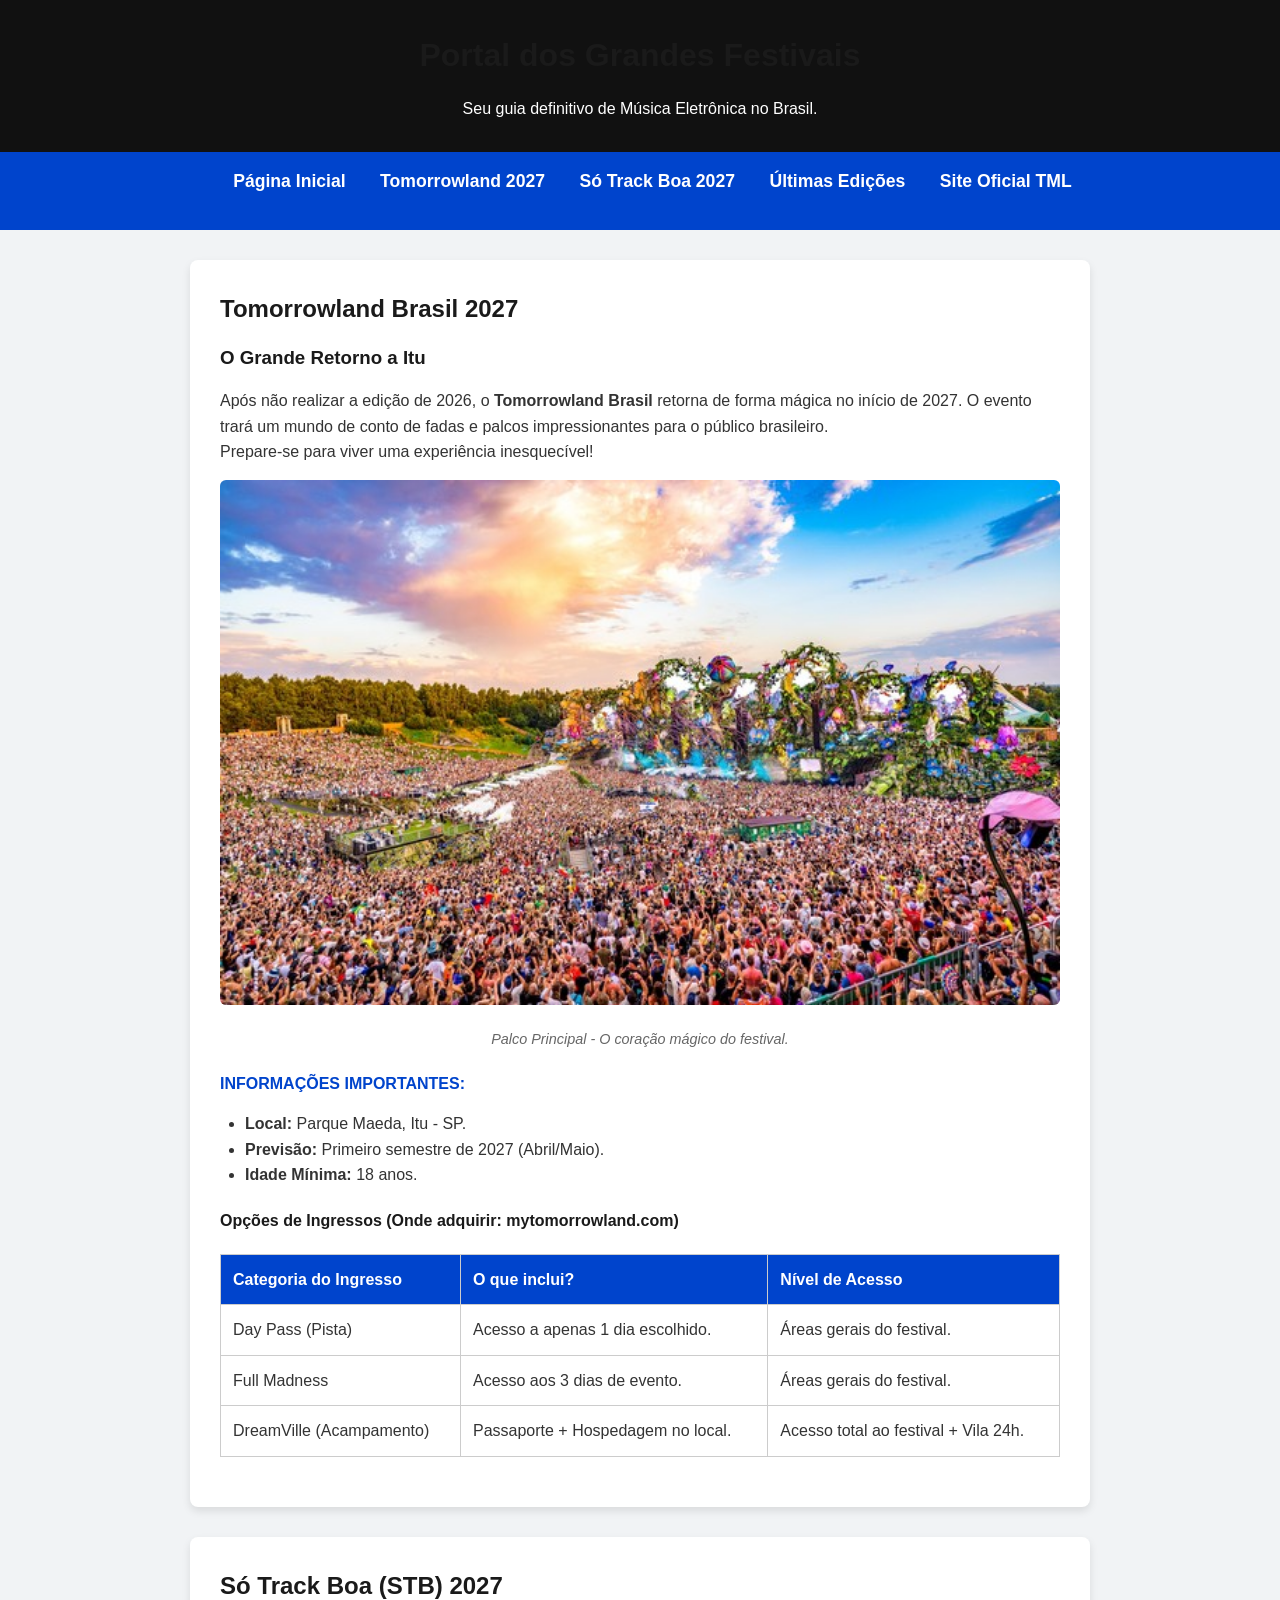
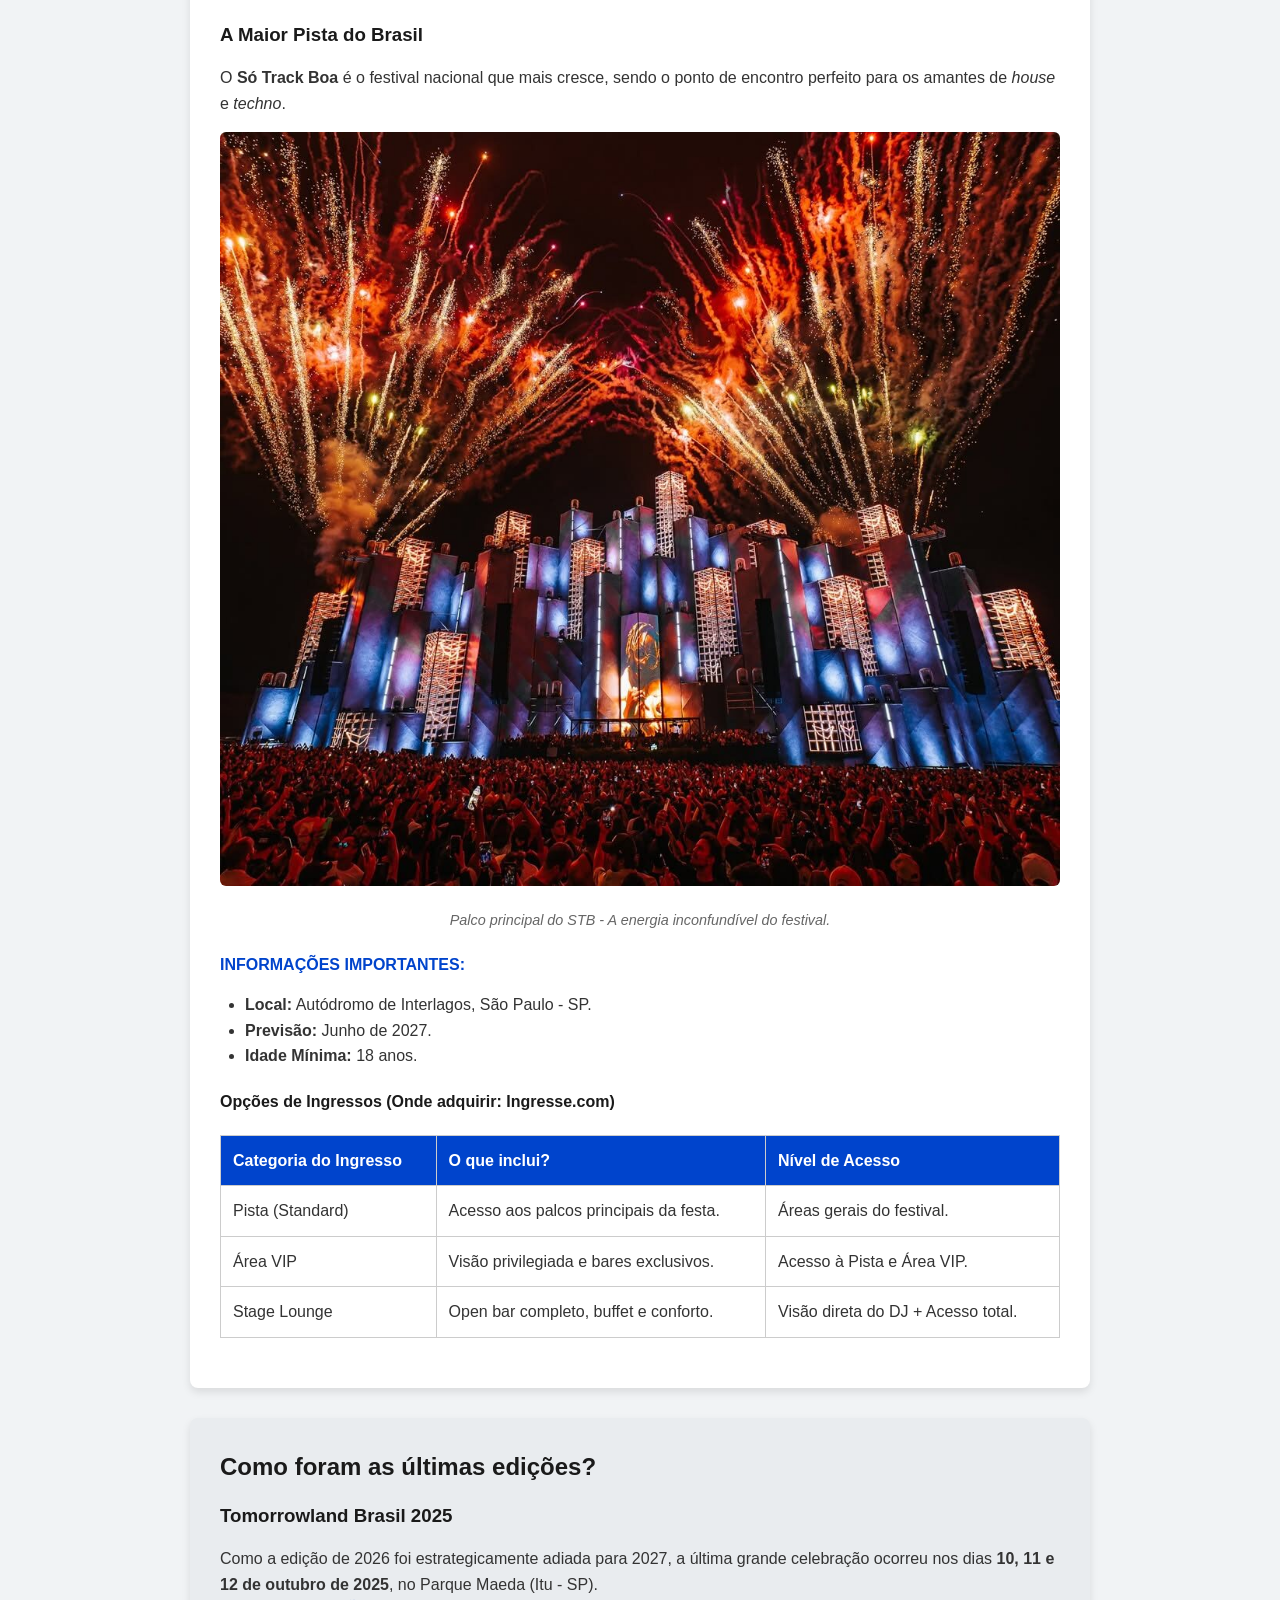
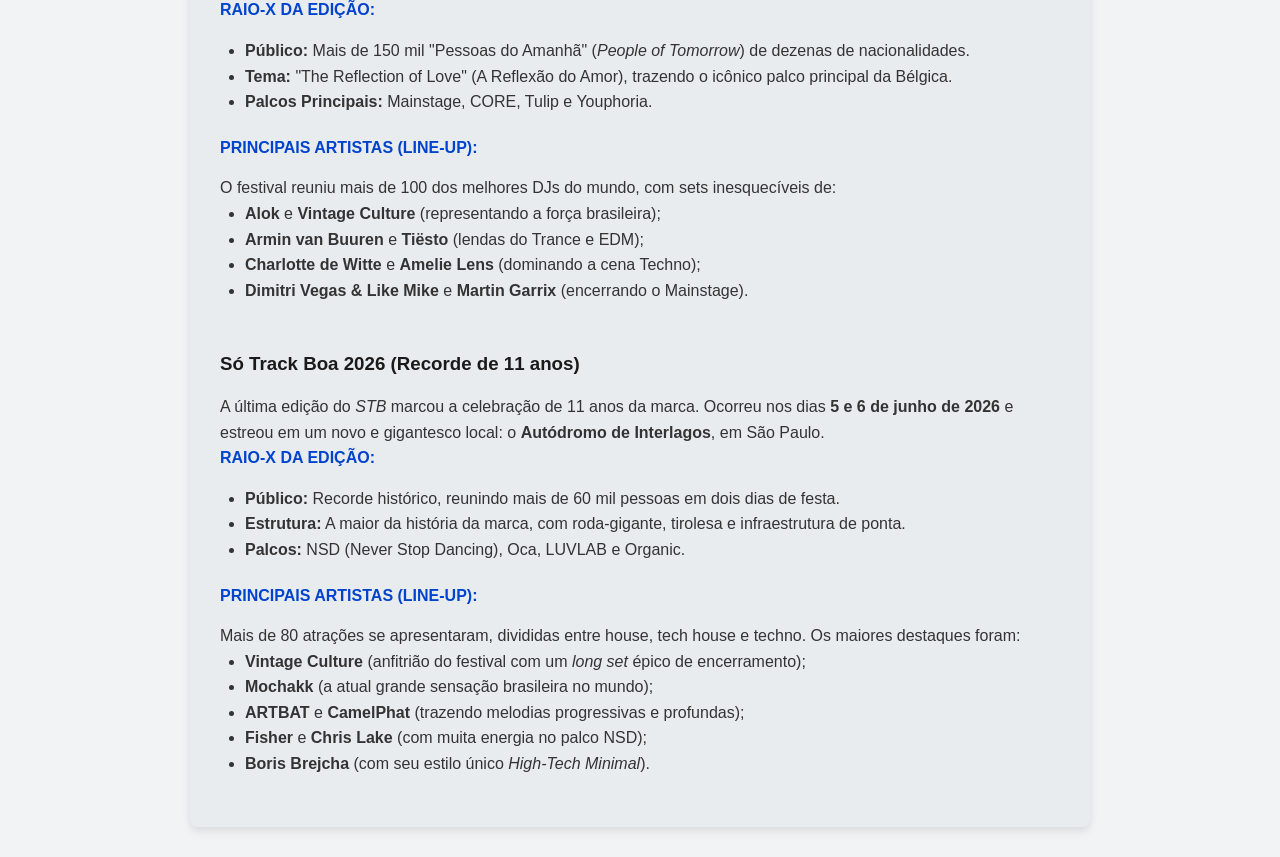
<file: trabalho-final-front-end-1/index.html>
<!DOCTYPE html>
<html lang="pt-BR">
<head>
    <meta charset="UTF-8">
    <meta name="viewport" content="width=device-width, initial-scale=1.0">
    <title>Guia de Festivais: Tomorrowland & Só Track Boa</title>
    <link rel="stylesheet" href="style.css">
</head>
<body>
    <header>
        <h1>Portal dos Grandes Festivais</h1>
        <p>Seu guia definitivo de Música Eletrônica no Brasil.</p>
    </header>

    <nav>
        <ul>
            <!-- Link Interno -->
            <li><a href="index.html">Página Inicial</a></li> 
            <!-- Links Âncora -->
            <li><a href="#tomorrowland-2027">Tomorrowland 2027</a></li>
            <li><a href="#stb-2027">Só Track Boa 2027</a></li>
            <li><a href="#ultimas-edicoes">Últimas Edições</a></li>
            <!-- Link Externo -->
            <li><a href="https://www.tomorrowlandbrasil.com" target="_blank">Site Oficial TML</a></li> 
        </ul>
    </nav>

    <main>
        <!-- SEÇÃO TOMORROWLAND 2027 -->
        <section id="tomorrowland-2027">
            <h2>Tomorrowland Brasil 2027</h2>
            <article>
                <h3>O Grande Retorno a Itu</h3>
                <p>Após não realizar a edição de 2026, o <strong>Tomorrowland Brasil</strong> retorna de forma mágica no início de 2027. O evento trará um mundo de conto de fadas e palcos impressionantes para o público brasileiro.<br>Prepare-se para viver uma experiência inesquecível!</p>
                
                <!-- Figura com Legenda Obrigatória -->
                <figure>
                    <img src="imagens/tomorrowland.jpg" alt="Multidão no palco principal do Tomorrowland Brasil">
                    <figcaption>Palco Principal - O coração mágico do festival.</figcaption>
                </figure>

                <h4 class="destaque">Informações Importantes:</h4>
                <ul>
                    <li><strong>Local:</strong> Parque Maeda, Itu - SP.</li>
                    <li><strong>Previsão:</strong> Primeiro semestre de 2027 (Abril/Maio).</li>
                    <li><strong>Idade Mínima:</strong> 18 anos.</li>
                </ul>

                <h4>Opções de Ingressos (Onde adquirir: mytomorrowland.com)</h4>
                <table>
                    <thead>
                        <tr>
                            <th>Categoria do Ingresso</th>
                            <th>O que inclui?</th>
                            <th>Nível de Acesso</th>
                        </tr>
                    </thead>
                    <tbody>
                        <tr>
                            <td>Day Pass (Pista)</td>
                            <td>Acesso a apenas 1 dia escolhido.</td>
                            <td>Áreas gerais do festival.</td>
                        </tr>
                        <tr>
                            <td>Full Madness</td>
                            <td>Acesso aos 3 dias de evento.</td>
                            <td>Áreas gerais do festival.</td>
                        </tr>
                        <tr>
                            <td>DreamVille (Acampamento)</td>
                            <td>Passaporte + Hospedagem no local.</td>
                            <td>Acesso total ao festival + Vila 24h.</td>
                        </tr>
                    </tbody>
                </table>
            </article>
        </section>

       <!-- SEÇÃO SÓ TRACK BOA 2027 -->
        <section id="stb-2027">
            <h2>Só Track Boa (STB) 2027</h2>
            <article>
                <h3>A Maior Pista do Brasil</h3>
                <p>O <strong>Só Track Boa</strong> é o festival nacional que mais cresce, sendo o ponto de encontro perfeito para os amantes de <em>house</em> e <em>techno</em>.</p>
                
                <!-- Figura com Legenda para manter o padrão -->
                <figure>
                    <img src="imagens/stb.jpg" alt="Apresentação noturna no Só Track Boa">
                    <figcaption>Palco principal do STB - A energia inconfundível do festival.</figcaption>
                </figure>

                <h4 class="destaque">Informações Importantes:</h4>
                <ul>
                    <li><strong>Local:</strong> Autódromo de Interlagos, São Paulo - SP.</li>
                    <li><strong>Previsão:</strong> Junho de 2027.</li>
                    <li><strong>Idade Mínima:</strong> 18 anos.</li>
                </ul>

                <h4>Opções de Ingressos (Onde adquirir: Ingresse.com)</h4>
                <table>
                    <thead>
                        <tr>
                            <th>Categoria do Ingresso</th>
                            <th>O que inclui?</th>
                            <th>Nível de Acesso</th>
                        </tr>
                    </thead>
                    <tbody>
                        <tr>
                            <td>Pista (Standard)</td>
                            <td>Acesso aos palcos principais da festa.</td>
                            <td>Áreas gerais do festival.</td>
                        </tr>
                        <tr>
                            <td>Área VIP</td>
                            <td>Visão privilegiada e bares exclusivos.</td>
                            <td>Acesso à Pista e Área VIP.</td>
                        </tr>
                        <tr>
                            <td>Stage Lounge</td>
                            <td>Open bar completo, buffet e conforto.</td>
                            <td>Visão direta do DJ + Acesso total.</td>
                        </tr>
                    </tbody>
                </table>
            </article>
        </section>
        
       <!-- SEÇÃO ÚLTIMAS EDIÇÕES -->
        <aside id="ultimas-edicoes">
            <h2>Como foram as últimas edições?</h2>
            
            <article>
                <h3>Tomorrowland Brasil 2025</h3>
                <p>Como a edição de 2026 foi estrategicamente adiada para 2027, a última grande celebração ocorreu nos dias <strong>10, 11 e 12 de outubro de 2025</strong>, no Parque Maeda (Itu - SP).</p>
                
                <h4 class="destaque">Raio-X da Edição:</h4>
                <ul>
                    <li><strong>Público:</strong> Mais de 150 mil "Pessoas do Amanhã" (<em>People of Tomorrow</em>) de dezenas de nacionalidades.</li>
                    <li><strong>Tema:</strong> "The Reflection of Love" (A Reflexão do Amor), trazendo o icônico palco principal da Bélgica.</li>
                    <li><strong>Palcos Principais:</strong> Mainstage, CORE, Tulip e Youphoria.</li>
                </ul>

                <h4 class="destaque">Principais Artistas (Line-up):</h4>
                <p>O festival reuniu mais de 100 dos melhores DJs do mundo, com sets inesquecíveis de:</p>
                <ul>
                    <li><strong>Alok</strong> e <strong>Vintage Culture</strong> (representando a força brasileira);</li>
                    <li><strong>Armin van Buuren</strong> e <strong>Tiësto</strong> (lendas do Trance e EDM);</li>
                    <li><strong>Charlotte de Witte</strong> e <strong>Amelie Lens</strong> (dominando a cena Techno);</li>
                    <li><strong>Dimitri Vegas & Like Mike</strong> e <strong>Martin Garrix</strong> (encerrando o Mainstage).</li>
                </ul>
            </article>

            <br> <!-- Quebra de linha para separar os festivais -->

            <article>
                <h3>Só Track Boa 2026 (Recorde de 11 anos)</h3>
                <p>A última edição do <em>STB</em> marcou a celebração de 11 anos da marca. Ocorreu nos dias <strong>5 e 6 de junho de 2026</strong> e estreou em um novo e gigantesco local: o <strong>Autódromo de Interlagos</strong>, em São Paulo.</p>
                
                <h4 class="destaque">Raio-X da Edição:</h4>
                <ul>
                    <li><strong>Público:</strong> Recorde histórico, reunindo mais de 60 mil pessoas em dois dias de festa.</li>
                    <li><strong>Estrutura:</strong> A maior da história da marca, com roda-gigante, tirolesa e infraestrutura de ponta.</li>
                    <li><strong>Palcos:</strong> NSD (Never Stop Dancing), Oca, LUVLAB e Organic.</li>
                </ul>

                <h4 class="destaque">Principais Artistas (Line-up):</h4>
                <p>Mais de 80 atrações se apresentaram, divididas entre house, tech house e techno. Os maiores destaques foram:</p>
                <ul>
                    <li><strong>Vintage Culture</strong> (anfitrião do festival com um <em>long set</em> épico de encerramento);</li>
                    <li><strong>Mochakk</strong> (a atual grande sensação brasileira no mundo);</li>
                    <li><strong>ARTBAT</strong> e <strong>CamelPhat</strong> (trazendo melodias progressivas e profundas);</li>
                    <li><strong>Fisher</strong> e <strong>Chris Lake</strong> (com muita energia no palco NSD);</li>
                    <li><strong>Boris Brejcha</strong> (com seu estilo único <em>High-Tech Minimal</em>).</li>
                </ul>
            </article>
        </aside>
</file>
<file: trabalho-final-front-end-1/style.css>
/* Seletor Universal e Reset de margens */
* {
    margin: 0;
    padding: 0;
    box-sizing: border-box;
}

/* Seletor de Elemento */
body {
    font-family: 'Segoe UI', Tahoma, Geneva, Verdana, sans-serif;
    background-color: #f1f3f5;
    color: #333333;
    line-height: 1.6;
}

/* Seletor Agrupado */
h1, h2, h3, h4 {
    color: #1a1a1a;
    margin-bottom: 15px;
}

/* Cabeçalho e Rodapé */
header, footer {
    background-color: #111111;
    color: #ffffff;
    text-align: center;
    padding: 30px 20px;
}

/* Menu de Navegação */
nav {
    background-color: #0044cc;
    padding: 15px;
    text-align: center;
}

nav ul {
    list-style: none;
}

nav ul li {
    display: inline-block;
    margin: 0 15px;
}

nav ul li a {
    color: #ffffff;
    text-decoration: none;
    font-weight: bold;
    font-size: 1.1rem;
}

nav ul li a:hover {
    color: #aaccff;
}

/* Seletor de ID - Configurações das seções principais */
#tomorrowland-2027, #stb-2027, #ultimas-edicoes {
    background-color: #ffffff;
    max-width: 900px;
    margin: 30px auto;
    padding: 30px;
    border-radius: 8px;
    box-shadow: 0px 4px 8px rgba(0, 0, 0, 0.1);
}

#ultimas-edicoes {
    background-color: #e9ecef;
}

/* Configuração de imagens e propriedades de dimensão */
img {
    width: 100%;
    height: auto;
    border-radius: 6px;
    margin: 15px 0;
}

figure {
    text-align: center;
}

figcaption {
    font-size: 0.9rem;
    color: #666666;
    font-style: italic;
    margin-bottom: 20px;
}

/* Configuração de Tabelas */
table {
    width: 100%;
    border-collapse: collapse;
    margin: 20px 0;
}

table, th, td {
    border: 1px solid #cccccc;
}

th, td {
    padding: 12px;
    text-align: left;
}

th {
    background-color: #0044cc;
    color: #ffffff;
}

/* Listas ordenadas e não ordenadas */
ul, ol {
    margin-left: 25px;
    margin-bottom: 20px;
}

/* Seletor de Classe */
.destaque {
    color: #0044cc;
    text-transform: uppercase;
}

/* Media Query: Desenvolvimento Responsivo para Celulares */
@media (max-width: 768px) {
    nav ul li {
        display: block;
        margin: 10px 0;
    }
    
    table, th, td {
        font-size: 0.85rem;
    }
    
    header, footer {
        padding: 20px 10px;
    }
    
    #tomorrowland-2027, #stb-2027, #ultimas-edicoes {
        margin: 15px;
        padding: 20px;
    }
}
</file>
